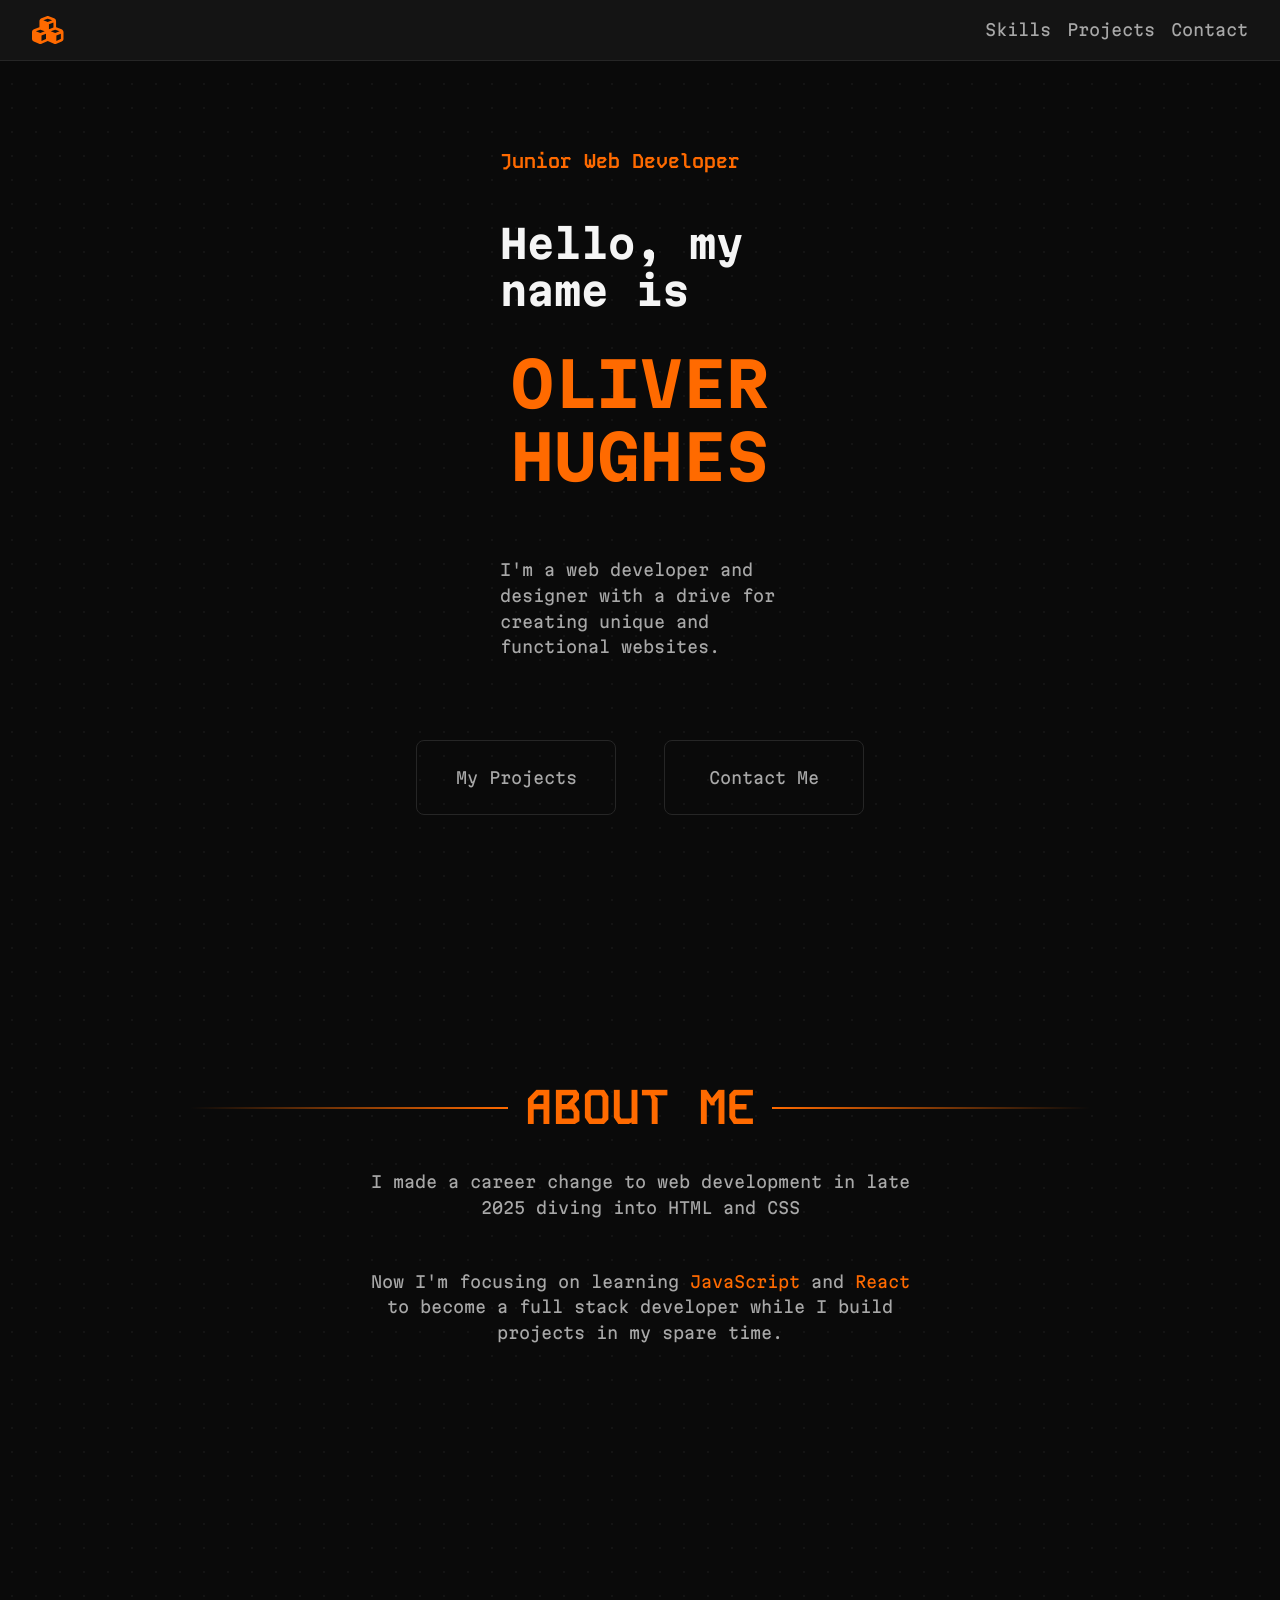
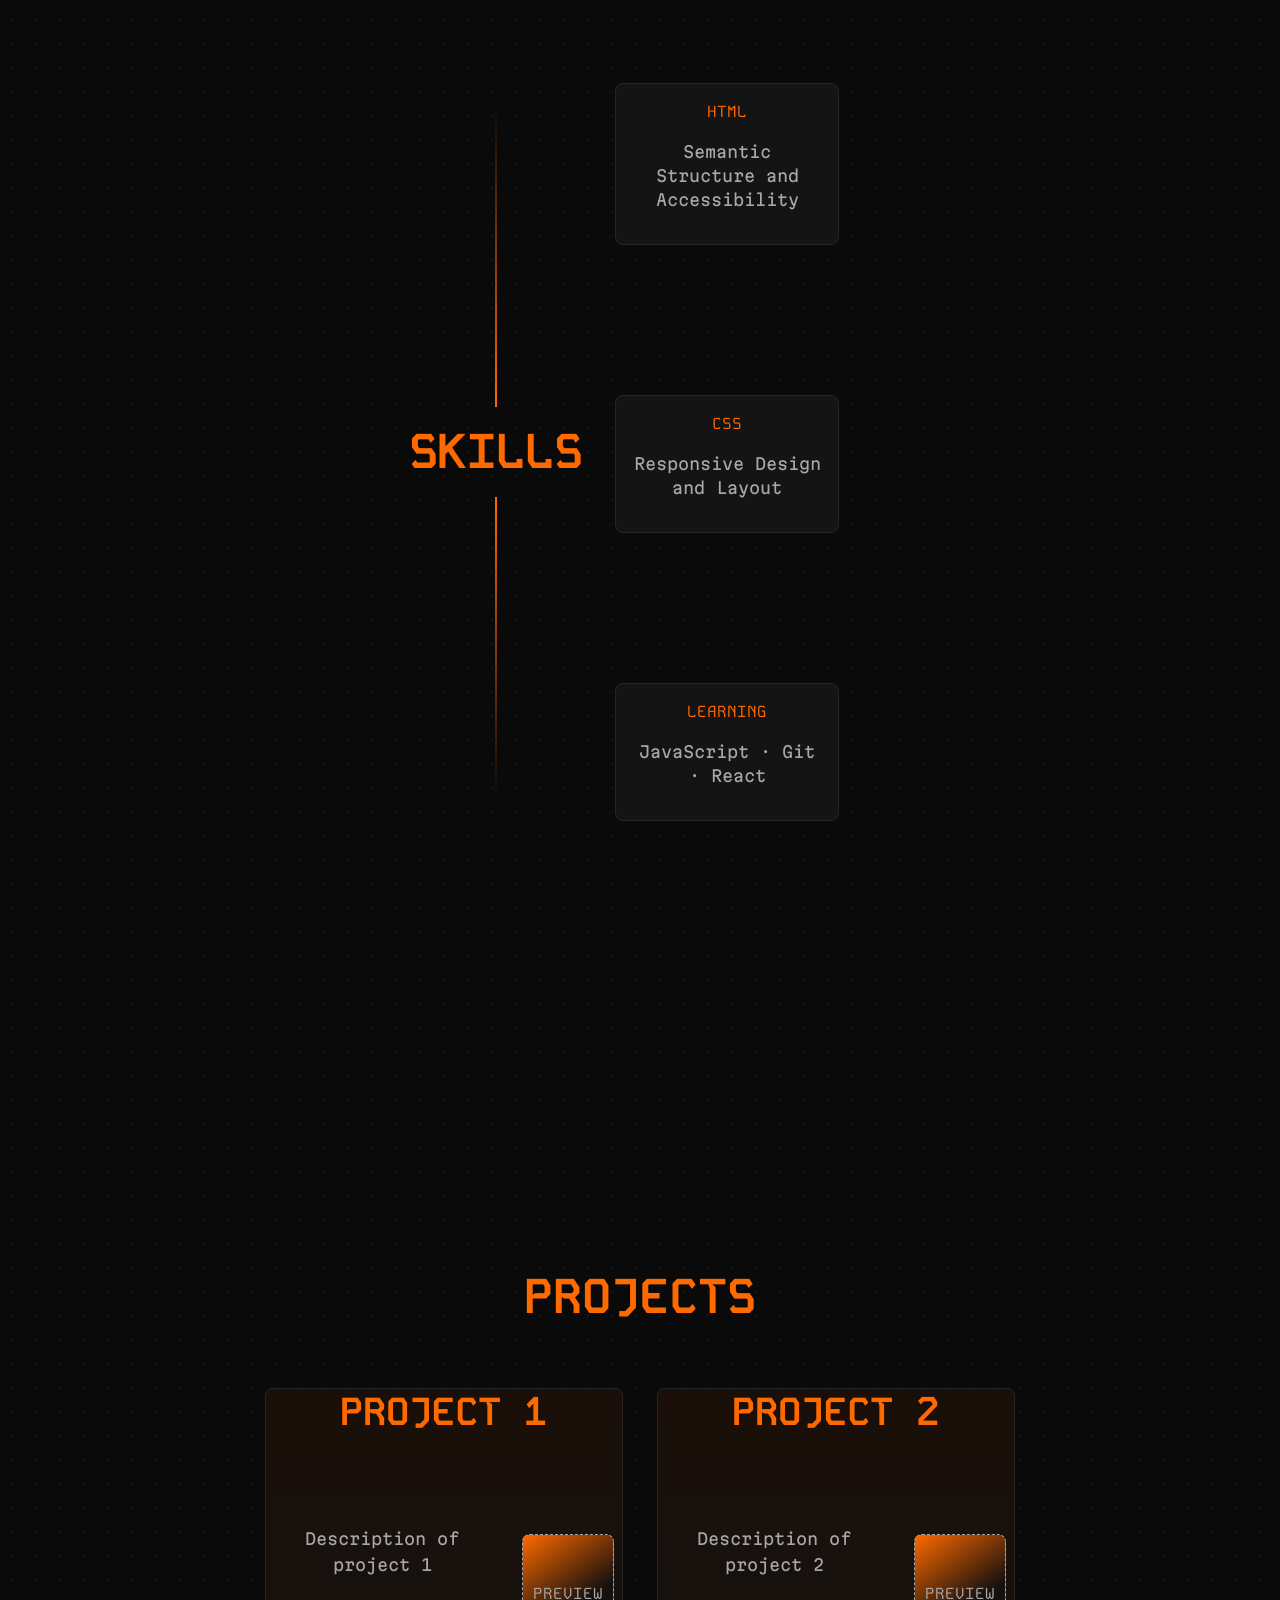
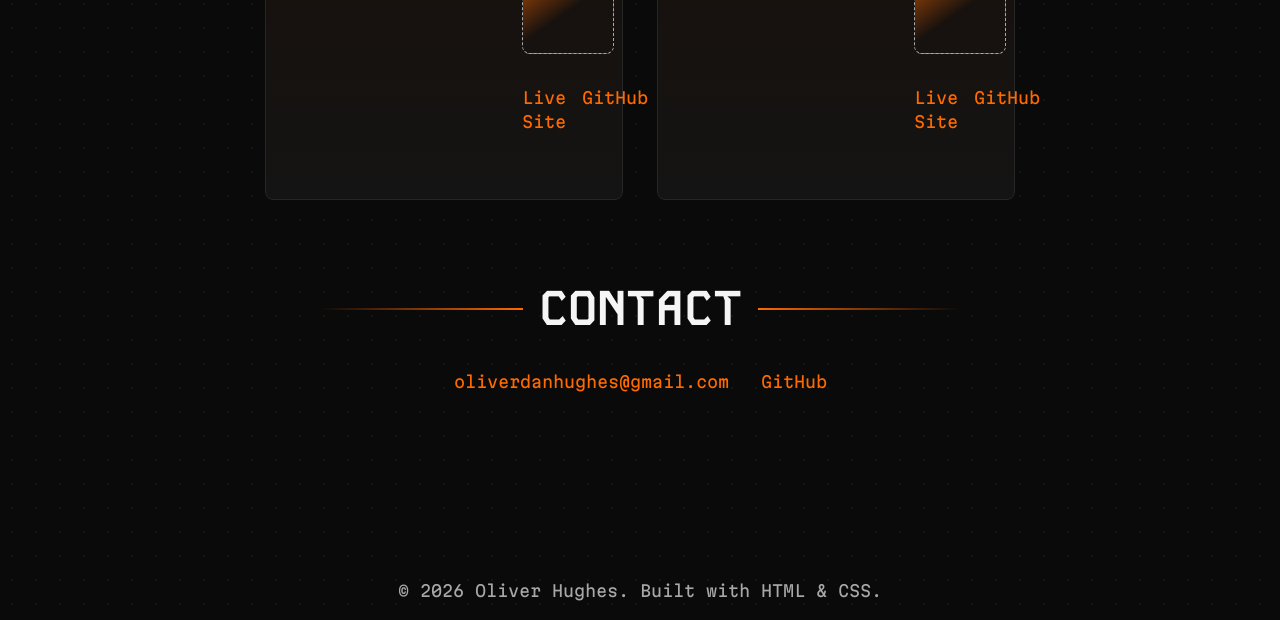
<file: index.html>
<!DOCTYPE html>
<html lang="en">



<head>
  <meta charset="UTF-8" />
  <meta name="viewport" content="width=device-width, initial-scale=1.0" />
  <title>Oliver Hughes Design</title>
  <link rel="preconnect" href="https://fonts.googleapis.com">
  <link rel="preconnect" href="https://fonts.gstatic.com" crossorigin>
  <link
    href="https://fonts.googleapis.com/css2?family=Martian+Mono:wght@100..800&family=Kode+Mono:wght@400..700&display=swap"
    rel="stylesheet">
  <link rel="stylesheet" href="styles.css" />
</head>

<body>
  <div class="background"></div>
  <header class="header">
    <nav class="nav">
      <button type="button" class="nav-icon-btn" aria-label="Back to top">
      <svg class="nav-icon" xmlns="http://www.w3.org/2000/svg" viewBox="0 0 576 512" aria-hidden="true"><!--!Font Awesome Free v6.7.2 by @fontawesome - https://fontawesome.com License - https://fontawesome.com/license/free Copyright 2026 Fonticons, Inc.-->
  <path
    d="M290.8 48.6l78.4 29.7L288 109.5 206.8 78.3l78.4-29.7c1.8-.7 3.8-.7 5.7 0zM136 92.5l0 112.2c-1.3 .4-2.6 .8-3.9 1.3l-96 36.4C14.4 250.6 0 271.5 0 294.7L0 413.9c0 22.2 13.1 42.3 33.5 51.3l96 42.2c14.4 6.3 30.7 6.3 45.1 0L288 457.5l113.5 49.9c14.4 6.3 30.7 6.3 45.1 0l96-42.2c20.3-8.9 33.5-29.1 33.5-51.3l0-119.1c0-23.3-14.4-44.1-36.1-52.4l-96-36.4c-1.3-.5-2.6-.9-3.9-1.3l0-112.2c0-23.3-14.4-44.1-36.1-52.4l-96-36.4c-12.8-4.8-26.9-4.8-39.7 0l-96 36.4C150.4 48.4 136 69.3 136 92.5zM392 210.6l-82.4 31.2 0-89.2L392 121l0 89.6zM154.8 250.9l78.4 29.7L152 311.7 70.8 280.6l78.4-29.7c1.8-.7 3.8-.7 5.7 0zm18.8 204.4l0-100.5L256 323.2l0 95.9-82.4 36.2zM421.2 250.9c1.8-.7 3.8-.7 5.7 0l78.4 29.7L424 311.7l-81.2-31.1 78.4-29.7zM523.2 421.2l-77.6 34.1 0-100.5L528 323.2l0 90.7c0 3.2-1.9 6-4.8 7.3z" />
</svg>
      </button>
      <ul class="nav-list">

        <li class="nav-item"><a href="#skills" class="nav-link">Skills</a></li>
        <li class="nav-item"><a href="#projects" class="nav-link">Projects</a></li>
        <li class="nav-item"><a href="#contact" class="nav-link">Contact</a></li>
      </ul>
    </nav>
  </header>
  <main>
    <section id="whoiam" class="whoiam-section">
      <div class="whoiam-div">
        <div class="whoiam-div-inner">
          <p class="whoiam-title">Junior Web Developer</p>
          <h1 class="whoiam-name">Hello, my name is <span class="highlight-name">Oliver Hughes</span></h1>
          <p class="whoiam-description">I'm a web developer and designer with a drive for creating unique and functional
            websites.</p>
        </div>
        <div class="whoiam-buttons">
          <a href="#projects" class="whoiam-button">My Projects</a>
          <a href="#contact" class="whoiam-button">Contact Me</a>
        </div>
      </div>

    </section>

    <section id="aboutme" class="aboutme-section">
      <div class="aboutme-div">
        <h2 class="aboutme-title">About Me</h2>
        <p class="aboutme-description">I made a career change to web development in late 2025 diving into HTML and CSS
        </p>
        <p class="aboutme-description">Now I'm focusing on learning <span class="highlight">JavaScript</span> and <span
            class="highlight">React</span> to become a full stack developer while I build projects in my spare time.</p>
      </div>
    </section>

    <section id="skills" class="skills-section">
      <div class="skills-div">

        <h2 class="skills-title">Skills</h2>

        <ul class="skills-list">
          <li class="skills-card G1"><span class="skills-name">HTML</span> <span class="skills-description">Semantic
              Structure and Accessibility</span></li>
          <li class="skills-card G2"><span class="skills-name">CSS</span> <span class="skills-description">Responsive
              Design and Layout</span></li>
          <li class="skills-card G3"><span class="skills-name">Learning</span> <span
              class="skills-description">JavaScript &middot;
              Git &middot; React</span></li>
        </ul>
      </div>
    </section>

    <section id="projects">
      <div class="projects-div">
        <div class="projects-div-inner2">
          <h2 class="projects-title">Projects</h2>


          <div class="projects-card">
            <h3 class="projects-card-title">Project 1</h3>
            <p class="projects-card-description">Description of project 1</p>
            <div class="projects-card-links">
              <a href="https://www.yourwebsite.com/project1" class="projects-card-link">Live Site</a>
              <a href="https://github.com/yourusername/project1" class="projects-card-link">GitHub</a>
            </div>
            <div class="projects-card-thumb" aria-hidden="true">Preview</div>
          </div>
          <div class="projects-card">
            <h3 class="projects-card-title">Project 2</h3>
            <p class="projects-card-description">Description of project 2</p>
            <div class="projects-card-links">
              <a href="https://www.yourwebsite.com/project2" class="projects-card-link">Live Site</a>
              <a href="https://github.com/yourusername/project2" class="projects-card-link">GitHub</a>

            </div>
            <div class="projects-card-thumb" aria-hidden="true">Preview</div>
          </div>
        </div>
      </div>
    </section>

    <section id="contact">
      <div class="contact-div">
        <h2 class="contact-title">Contact</h2>
        <div class="contact-links">
          <a href="mailto:oliverdanhughes@gmail.com" class="contact-email">oliverdanhughes@gmail.com</a>
          <a href="https://github.com/OllieHugh/olliehugh.github.io" class="contact-github">GitHub</a>
        </div>
      </div>
    </section>

  </main>

  <footer>
    <div class="footer-inner">
      <p>&copy; 2026 Oliver Hughes. Built with HTML &amp; CSS.</p>
    </div>
  </footer>

  <script>
    document.querySelector(".nav-icon-btn").addEventListener("click", () => {
      const instant = window.matchMedia("(prefers-reduced-motion: reduce)").matches;
      window.scrollTo({ top: 0, behavior: instant ? "auto" : "smooth" });
    });
  </script>

</body>

</html>
</file>
<file: styles.css>
:root {
  --font: "Martian Mono", system-ui, -apple-system, sans-serif;
  --font2: "Kode Mono", system-ui, -apple-system, sans-serif;

  --color-bg: #0a0a0a;
  --color-bg-raised: #141414;
  --color-bg-accent-tint: #1a0f08;

  --color-text: #f5f5f5;
  --color-text-muted: #a8a8a8;
  --color-text-subtle: #737373;

  --color-accent: #ff6a00;
  --color-accent-hover: #ff8533;
  --color-accent-muted: #cc5500;

  --color-border: #262626;
  --color-border-strong: #404040;
  --color-border-accent: color-mix(in srgb, var(--color-accent) 35%, var(--color-border));
  --radius: 0.5rem;


  --type-ratio: 1.25;
  --type-base: 1rem;


  --type--2: calc(var(--type-base) / var(--type-ratio) / var(--type-ratio));
  --type--1: calc(var(--type-base) / var(--type-ratio));


  --type-0: var(--type-base);


  --type-1: calc(var(--type-base) * var(--type-ratio));
  --type-2: calc(var(--type-base) * var(--type-ratio) * var(--type-ratio));
  --type-3: calc(var(--type-base) * var(--type-ratio) * var(--type-ratio) * var(--type-ratio));
  --type-4: calc(var(--type-base) * var(--type-ratio) * var(--type-ratio) * var(--type-ratio) * var(--type-ratio));
  --type-5: calc(var(--type-base) * var(--type-ratio) * var(--type-ratio) * var(--type-ratio) * var(--type-ratio) * var(--type-ratio));
  --type-6: calc(var(--type-base) * var(--type-ratio) * var(--type-ratio) * var(--type-ratio) * var(--type-ratio) * var(--type-ratio) * var(--type-ratio));
}


*,
*::before,
*::after {
  box-sizing: border-box;
}

* {
  margin: 0;
}

html {
  scroll-behavior: smooth;
  -webkit-text-size-adjust: 100%;
}

@media (prefers-reduced-motion: reduce) {
  html {
    scroll-behavior: auto;
  }
}



main {
  padding-top: 4.5rem;
}

body {
  display: grid;
  grid-template-rows: auto 1fr auto;
  min-height: 100vh;
  min-height: 100dvh;
  font-family: var(--font);
  font-size: var(--type-0);
  line-height: 1.5;
  color: var(--color-text);
  background-color: var(--color-bg);
  -webkit-font-smoothing: antialiased;
  -moz-osx-font-smoothing: grayscale;
  background-image: radial-gradient(rgba(255, 255, 255, 0.04) 1px, transparent 1px);
  background-size: 24px 24px;

}



p {
  font-size: var(--type-0);
  line-height: 1.6;

}

h6 {
  font-size: var(--type-1);
}

h5 {
  font-size: var(--type-2);
}

h4 {
  font-size: var(--type-3);
}

h3 {
  font-size: var(--type-4);
}

h2 {
  font-size: var(--type-5);
}

h1 {
  font-size: var(--type-6);
}

h1,
h2,
h3,
h4,
h5,
h6 {
  font-weight: 700;
  line-height: 1.2;
}

a {
  color: var(--color-accent);
  text-decoration: none;
  transition: color 0.15s ease;
}

a:hover {
  color: var(--color-accent-hover);
}

a:focus-visible {
  outline: 2px solid var(--color-accent);
  outline-offset: 3px;
}

.nav {
  display: flex;
  justify-content: space-between;
  width: 100%;
  align-items: center;
  gap: 1rem;
  padding: 1rem 2rem;
  background-color: var(--color-bg-raised);
  border-bottom: 1px solid var(--color-border);
  position: fixed;
  top: 0;
  left: 0;
  right: 0;
  z-index: 10;
}

.nav-icon-btn {
  display: flex;
  align-items: center;
  justify-content: center;
  padding: 0;
  border: none;
  background: transparent;
  cursor: pointer;
  line-height: 0;
  border-radius: var(--radius);
}

.nav-icon-btn:focus-visible {
  outline: 2px solid var(--color-accent);
  outline-offset: 3px;
}

.nav-icon-btn:hover .nav-icon {
  fill: var(--color-accent-hover);
}

.nav-icon {
  display: block;
  height: 1.75rem;
  width: auto;
  aspect-ratio: 576 / 512;
  flex-shrink: 0;
  fill: var(--color-accent);
}

.nav-list {
  display: flex;
  gap: 1rem;
}

.nav-list a:hover {
  color: var(--color-accent);
}

.nav-item {
  list-style: none;
}

.nav-link {
  text-decoration: none;
  color: var(--color-text-muted);
  font-family: var(--font);
}


.whoiam-section {
display: flex;
justify-content: center;
align-items: center;
height: 100vh;

}

.whoiam-title {
display: flex;
justify-content: center;
align-items: center;
color: var(--color-accent);
font-family: var(--font2);
font-size: var(--type-1);
font-weight: 700;
line-height: 1.2;
margin-bottom: 1rem;
}

.highlight {
color: var(--color-accent);
}

.highlight-name {
align-self: center;
color: var(--color-accent);
text-align: center;
margin-top: 2rem;
font-size: var(--type-6);
text-transform: uppercase;

}

.whoiam-div {
display: flex;
flex-direction: column;
align-items: center;
justify-content: center;
max-width: 900px;
padding: 1rem;
}

.whoiam-div-inner {
width: 50%;
height: 50%;
display: flex;
flex-direction: column;
align-items: flex-start;
justify-content: center;
text-align: left;
}



.whoiam-description {
max-width: 45ch;
text-align: left;
color: var(--color-text-muted);
font-family: var(--font);
font-size: var(--type-0);
line-height: 1.6;
margin-top: 2rem;
}


.whoiam-name {
display: flex;
flex-direction: column;
align-items: flex-start;
justify-content: center;
padding: 2rem 0;
font-size: var(--type-4);
}


.whoiam-buttons {
display: flex;
justify-content: center;
align-items: center;
gap: 3rem;
padding: 5rem 0;
}

.whoiam-button {
display: flex;
justify-content: center;
align-items: center;
text-decoration: none;
color: var(--color-text-muted);
font-family: var(--font);
font-size: var(--type-0);
line-height: 1.6;
height: 75px;
width: 200px;
border: 1px solid var(--color-border);
border-radius: var(--radius);
transition: all 0.3s ease;

&:hover {
  background-color: var(--color-bg-raised);
  color: var(--color-accent);
}
}


.aboutme-section {
display: flex;
justify-content: center;
align-items: center;
height: 80vh;

}

.aboutme-div {
display: flex;
flex-direction: column;
align-items: center;
justify-content: center;
width: 900px;
padding: 0 0 14rem 0;
}

.aboutme-title {
display: flex;
font-family: var(--font2);
color: var(--color-accent);
text-transform: uppercase;
align-items: center;
gap: 16px;
width: 100%;

}

.aboutme-description {
max-width: 550px;
color: var(--color-text-muted);
font-family: var(--font);
font-size: var(--type-0);
line-height: 1.6;
margin-top: 2rem;
margin-bottom: 1rem;
text-align: center;
}

.aboutme-title::before,
.aboutme-title::after {
content: "";
flex: 1;
height: 2px;
background: linear-gradient(to right, transparent, var(--color-accent));
}

.aboutme-title::after {
background: linear-gradient(to left, transparent, var(--color-accent));
}



.skills-div {
display: flex;
flex-direction: row;
justify-content: center;
align-items: center;
height: 80vh;
vertical-align: top;

}


.skills-title {
display: flex;
flex-direction: column;
align-items: center;
align-self: center;
justify-self: center;
gap: 1rem;
color: var(--color-accent);
font-family: var(--font2);
text-transform: uppercase;
}

.skills-title::before,
.skills-title::after {
content: "";
width: 2px;
height: 300px;
background: linear-gradient(to bottom, transparent, var(--color-accent));
}

.skills-title::after {
background: linear-gradient(to top, transparent, var(--color-accent));
}


.skills-list {
list-style: none;
display: grid;
align-self: center;
justify-self: center;
grid-template-columns: 1fr;
grid-template-rows: 1fr;
gap: 150px;
padding: 1rem;
border-radius: var(--radius);
margin: 1rem;
width: 20%;
}

.skills-card {
display: flex;
flex-direction: column;
align-items: center;
justify-content: center;
gap: 16px;
border: 1px solid var(--color-border);
border-radius: var(--radius);
padding: 1rem;
background-color: var(--color-bg-raised);
}

.skills-name {
font-family: var(--font2);
color: var(--color-accent);
text-transform: uppercase;
}



.skills-description {
font-family: var(--font);
color: var(--color-text-muted);
text-align: center;
padding-bottom: 1rem;

}

.skills-card.G1 {
grid-column: 1;
grid-row: 1;
}

.skills-card.G2 {
grid-column: 1;
grid-row: 2;
}

.skills-card.G3 {
grid-column: 1;
grid-row: 3;
}

.projects-div {
display: grid;
grid-template-columns: 1fr;
grid-template-rows: 1fr;
align-items: center;
justify-items: center;
height: 100vh;
padding-top: 15rem;

}

.projects-div-inner2 {
display: grid;
align-items: center;
justify-items: center;
grid-template-columns: 1fr 1fr;
grid-template-rows: 1fr 1fr;
gap: 1rem;

width: 60%;
height: 60%;
margin:1rem;
}


.projects-title {
grid-column: 1 / span 2;
text-align: center;
font-family: var(--font2);
color: var(--color-accent);
text-transform: uppercase;
align-items: center;
gap: 16px;
}

.projects-card {
display: grid;
grid-template-columns: 1fr 1fr 1fr; 
grid-template-rows: 1fr 1fr 1fr;
gap: 1rem;
border: 1px solid var(--color-border);
border-radius: var(--radius);
margin: 0.5rem;
background-color: var(--color-bg-accent-tint);
background-image: linear-gradient(to bottom, var(--color-bg-accent-tint), var(--color-bg-raised));
width: 95%;
height: 90%;
}

.projects-card-title {
font-family: var(--font2);
color: var(--color-accent);
text-align: center;
text-transform: uppercase;
align-items: center;
gap: 16px;
grid-column: 1 / span 3;
}

.projects-card-description {
font-family: var(--font);
color: var(--color-text-muted);
text-align: center;
grid-column: 1 / span 2;
grid-row: 2 / span 2;
}

.projects-card-links {
display: flex;
align-items: flex-start;
justify-content: space-between;
grid-column: 3;
grid-row: 3;
align-self: start;
justify-self: stretch;
min-width: 0;
gap: 1rem;
margin: 0.5rem;
}

.projects-card-link {
display: inline-flex;
width: fit-content;

}



.projects-card-thumb {
background: linear-gradient(
  145deg,
  var(--color-accent),
  transparent 60%
);
border: 1px dashed; 
border-radius: var(--radius);
display: flex;
align-items: center;
justify-content: center;
font-family: var(--font2);
font-size: 1rem;
color: var(--color-text-muted);
text-transform: uppercase;
min-height: 120px;
grid-column: 3;
grid-row: 2;
margin: 0.5rem;
}

.projects-card:hover {
border-color: color-mix(in srgb, var(--color-accent) 45%, var(--color-border));
}

.contact-div {
display: flex;
flex-direction: column;
align-items: center;
justify-content: center;
height: 50vh;

}

.contact-title {
display: flex;
align-items: center;
font-family: var(--font2);
text-transform: uppercase;
gap: 16px;
width: 50%;
}

.contact-title::before,
.contact-title::after {
content: "";
flex: 1;
height: 2px;
background: linear-gradient(to left, var(--color-accent), transparent);
}

.contact-title::after {
background: linear-gradient(to right, var(--color-accent), transparent);
}

.contact-links {
display: flex;
flex-direction: row;
align-items: flex-start;
justify-content: center;
flex-wrap: wrap;
width: 100%;
max-width: 36rem;
gap: 2rem;
margin-top: 2rem;
}

.contact-email {
display: flex;
flex-direction: column;
align-items: center;
justify-content: center;
text-decoration: none;
}

.contact-github {
display: flex;
flex-direction: column;
align-items: flex-start;
justify-content: center;
text-decoration: none;
}

.footer-inner {
color: var(--color-text-muted);
font-family: var(--font);
font-size: var(--type-0);
line-height: 1.6;
text-align: center;
padding: 1rem;
}

@media (max-width: 768px) {
.nav {
  padding: 0.75rem 1rem;
}

.nav-icon {
  height: 1.5rem;
}

.nav-list {
  gap: 0.75rem;
  flex-wrap: wrap;
  justify-content: flex-end;
}

.whoiam-section {
  min-height: 100dvh;
  height: auto;
  padding-block: 3rem 2rem;
}

.whoiam-div {
  width: 100%;
  max-width: 900px;
  padding-inline: 1.25rem;
}

.whoiam-div-inner {
  width: 100%;
  height: auto;
}

.highlight-name {
  font-size: var(--type-5);
}

.whoiam-name {
  font-size: var(--type-3);
}

.whoiam-buttons {
  flex-wrap: wrap;
  gap: 1rem;
  padding: 2.5rem 0 0;
  width: 100%;
  justify-content: center;
}

.whoiam-button {
  width: min(100%, 220px);
  height: 3.25rem;
}

.aboutme-section {
  height: auto;
  min-height: 0;
  padding-block: 4rem;
}

.aboutme-div {
  width: 100%;
  max-width: 900px;
  padding: 0 1.25rem 4rem;
}

.aboutme-description {
  width: 100%;
  max-width: 550px;
}

.skills-div {
  flex-direction: column;
  height: auto;
  min-height: 0;
  padding: 4rem 1.25rem;
  gap: 2rem;
}

.skills-title::before,
.skills-title::after {
  height: 100px;
}

.skills-list {
  width: 100%;
  max-width: 22rem;
  gap: 2rem;
  margin: 0;
}

.projects-div {
  height: auto;
  min-height: 0;
  padding: 6rem 1.25rem 4rem;
}

.projects-div-inner2 {
  grid-template-columns: 1fr;
  grid-template-rows: auto;
  width: 100%;
  max-width: 36rem;
  height: auto;
  margin: 0;
}

.projects-title {
  grid-column: 1;
}

.projects-card {
  grid-template-columns: 1fr;
  grid-template-rows: auto;
  width: 100%;
  height: auto;
  min-height: 0;
}

.projects-card-title,
.projects-card-description,
.projects-card-thumb,
.projects-card-links {
  grid-column: 1;
  grid-row: auto;
}

.projects-card-links {
  flex-direction: row;
  flex-wrap: wrap;
  justify-content: center;
  align-self: stretch;
}

.contact-div {
  height: auto;
  min-height: 40vh;
  padding: 4rem 1.25rem;
}

.contact-title {
  width: 100%;
  max-width: 28rem;
  padding-inline: 0;
}

.contact-links {
  flex-direction: column;
  align-items: center;
  width: 100%;
  max-width: 24rem;
  gap: 1.25rem;
}

.contact-github {
  align-items: center;
}

h2 {
  font-size: var(--type-4);
}

h3 {
  font-size: var(--type-3);
}
}
</file>
